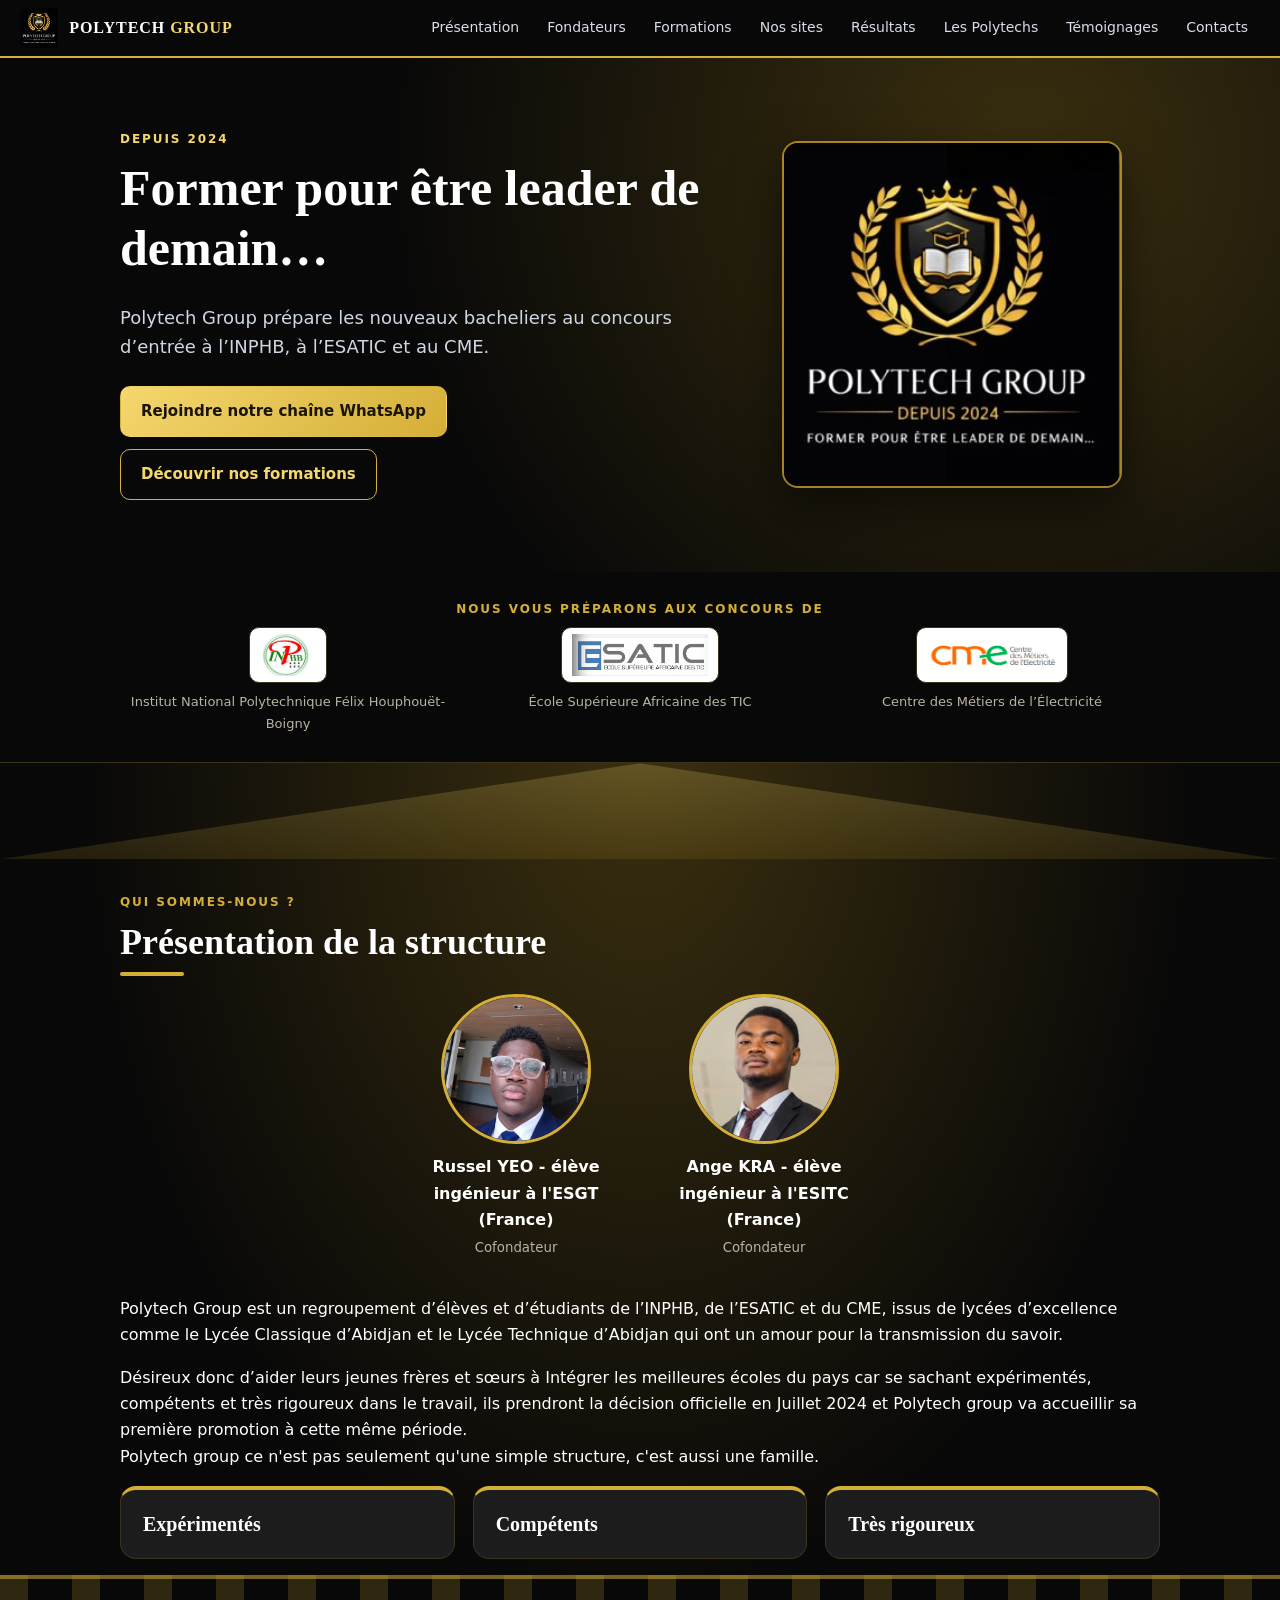
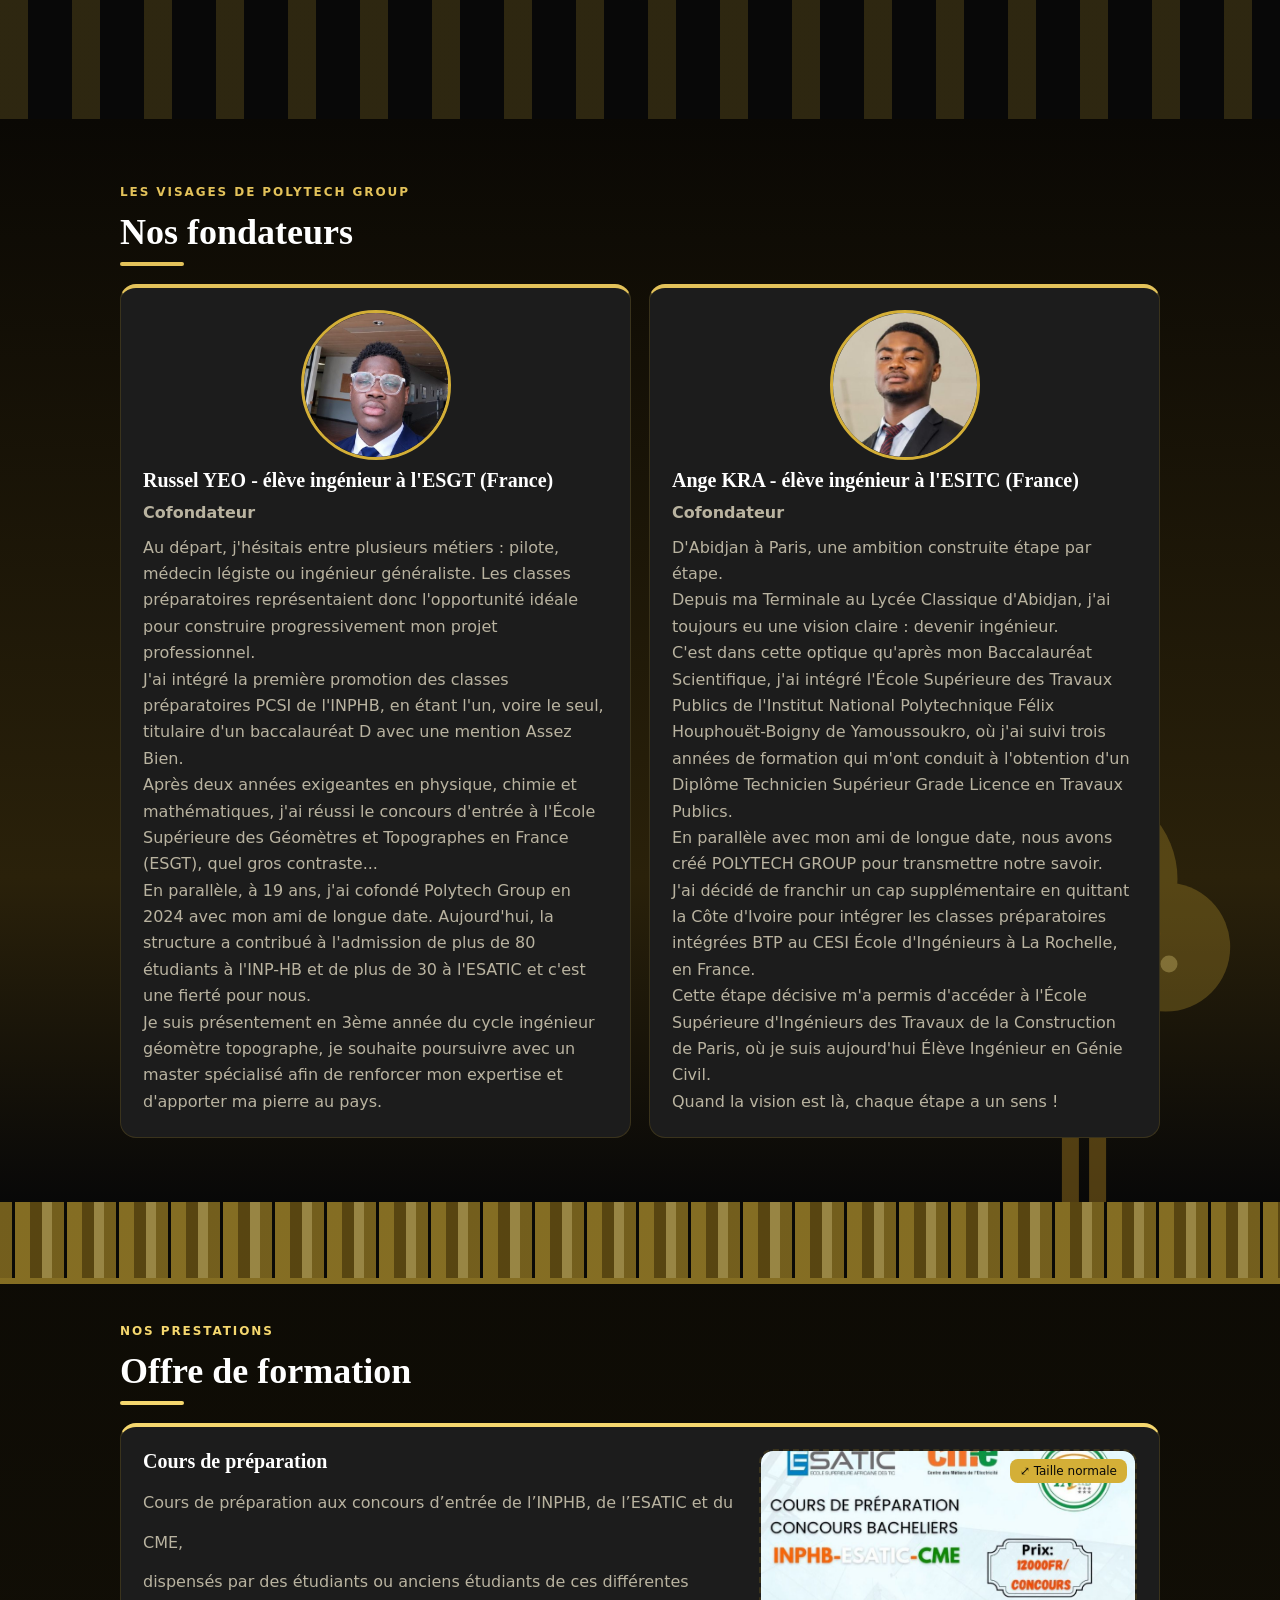
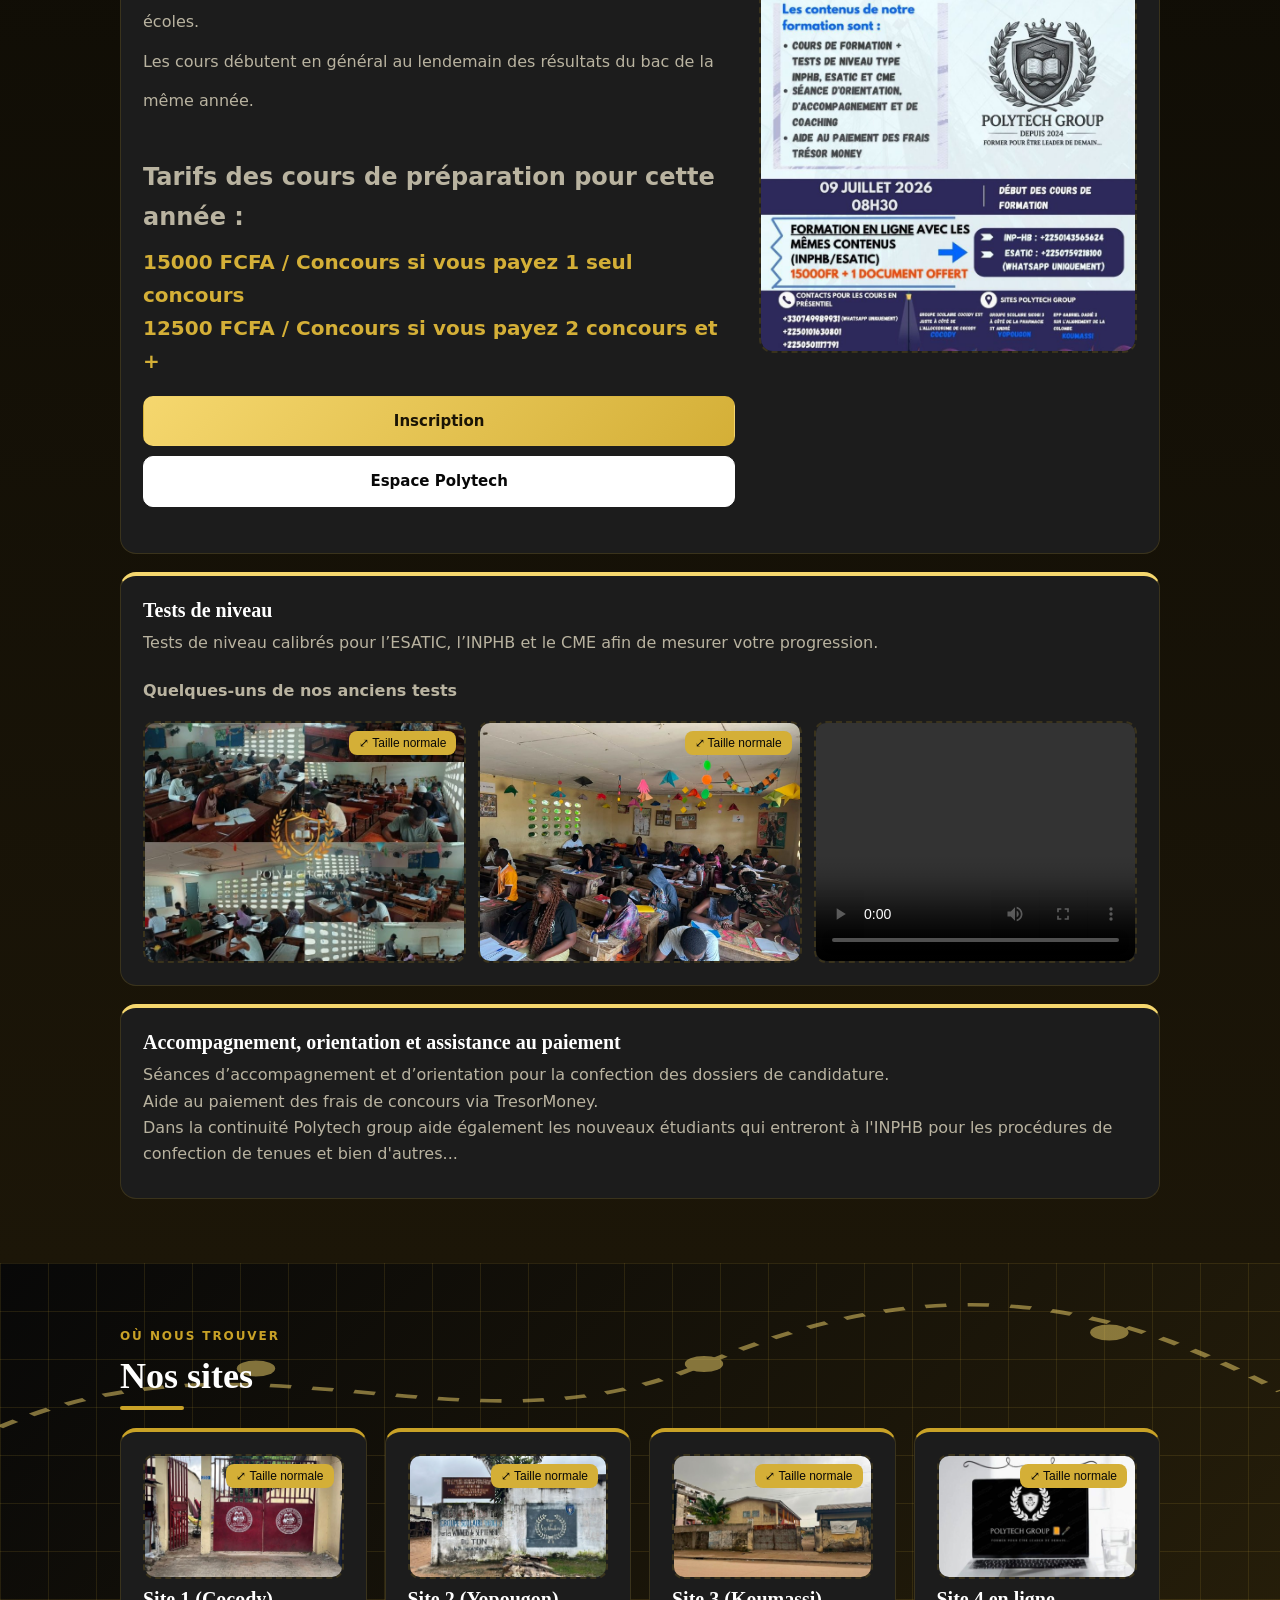
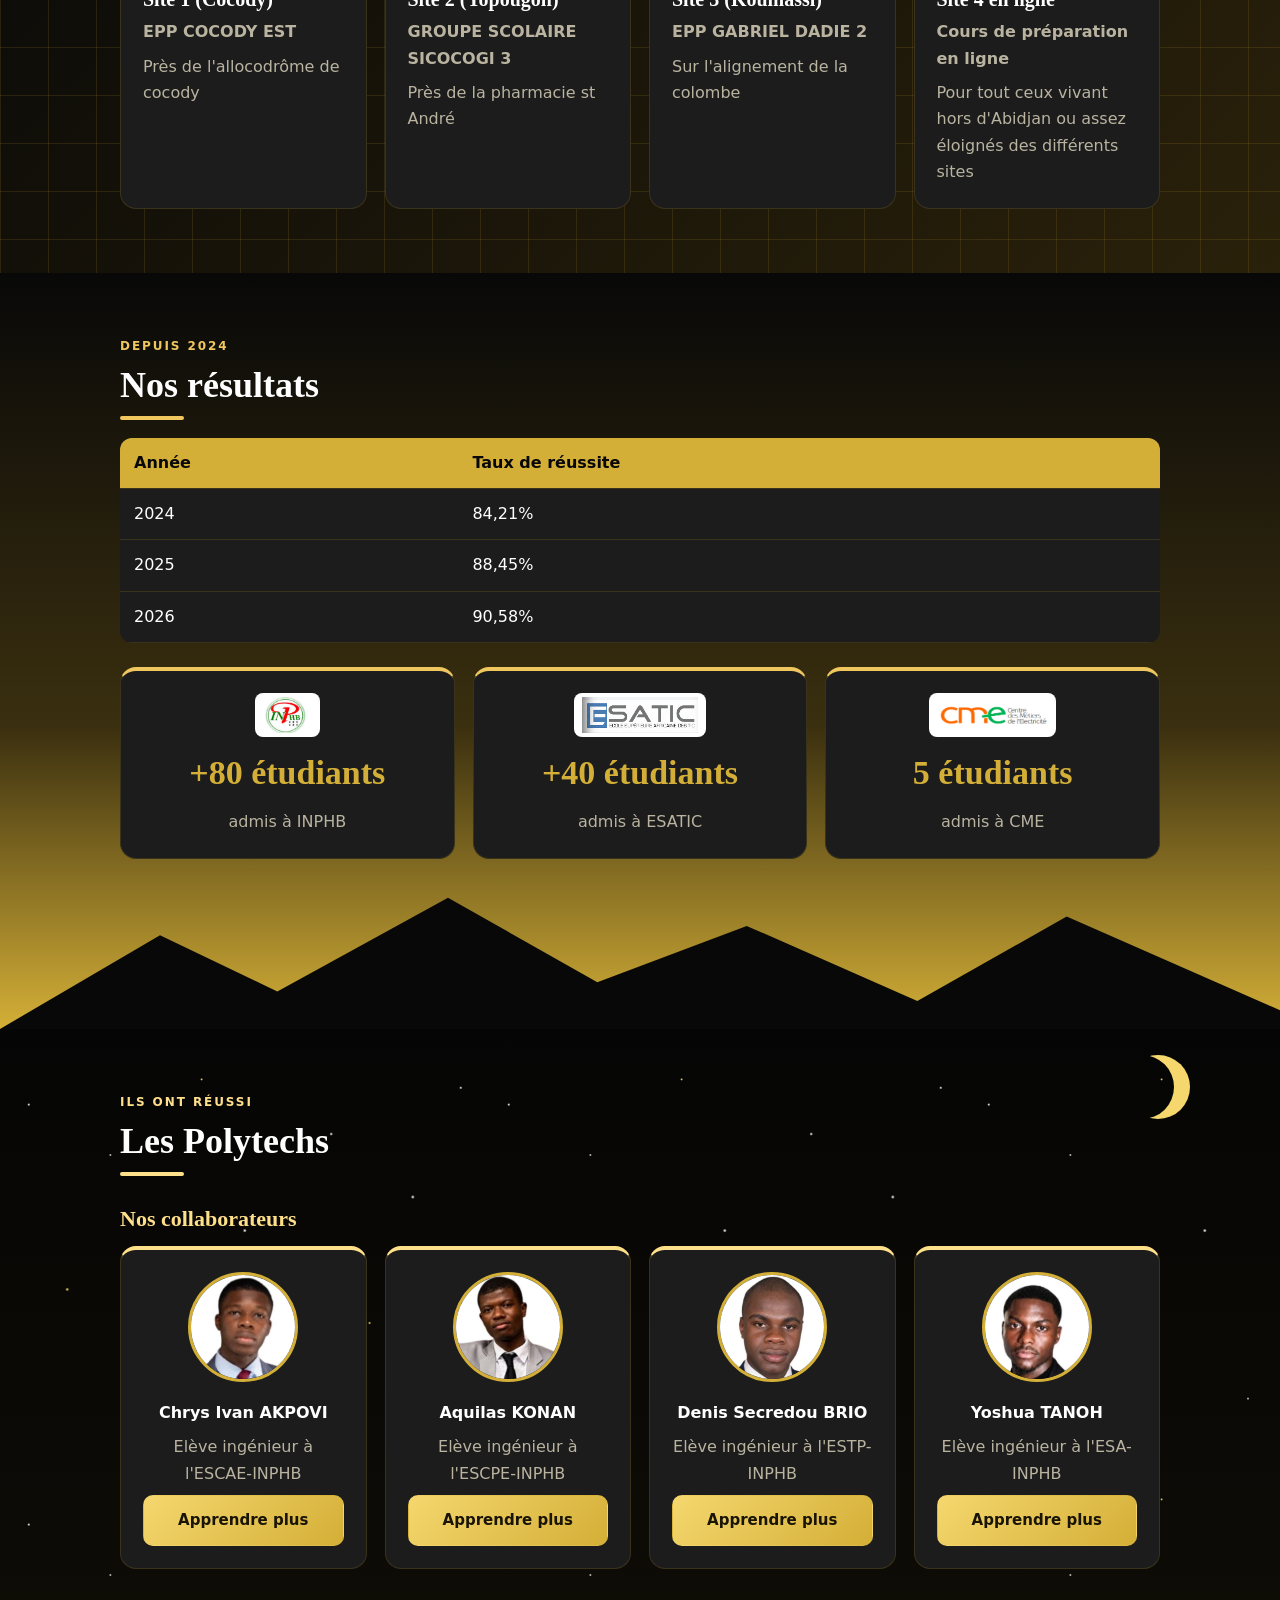
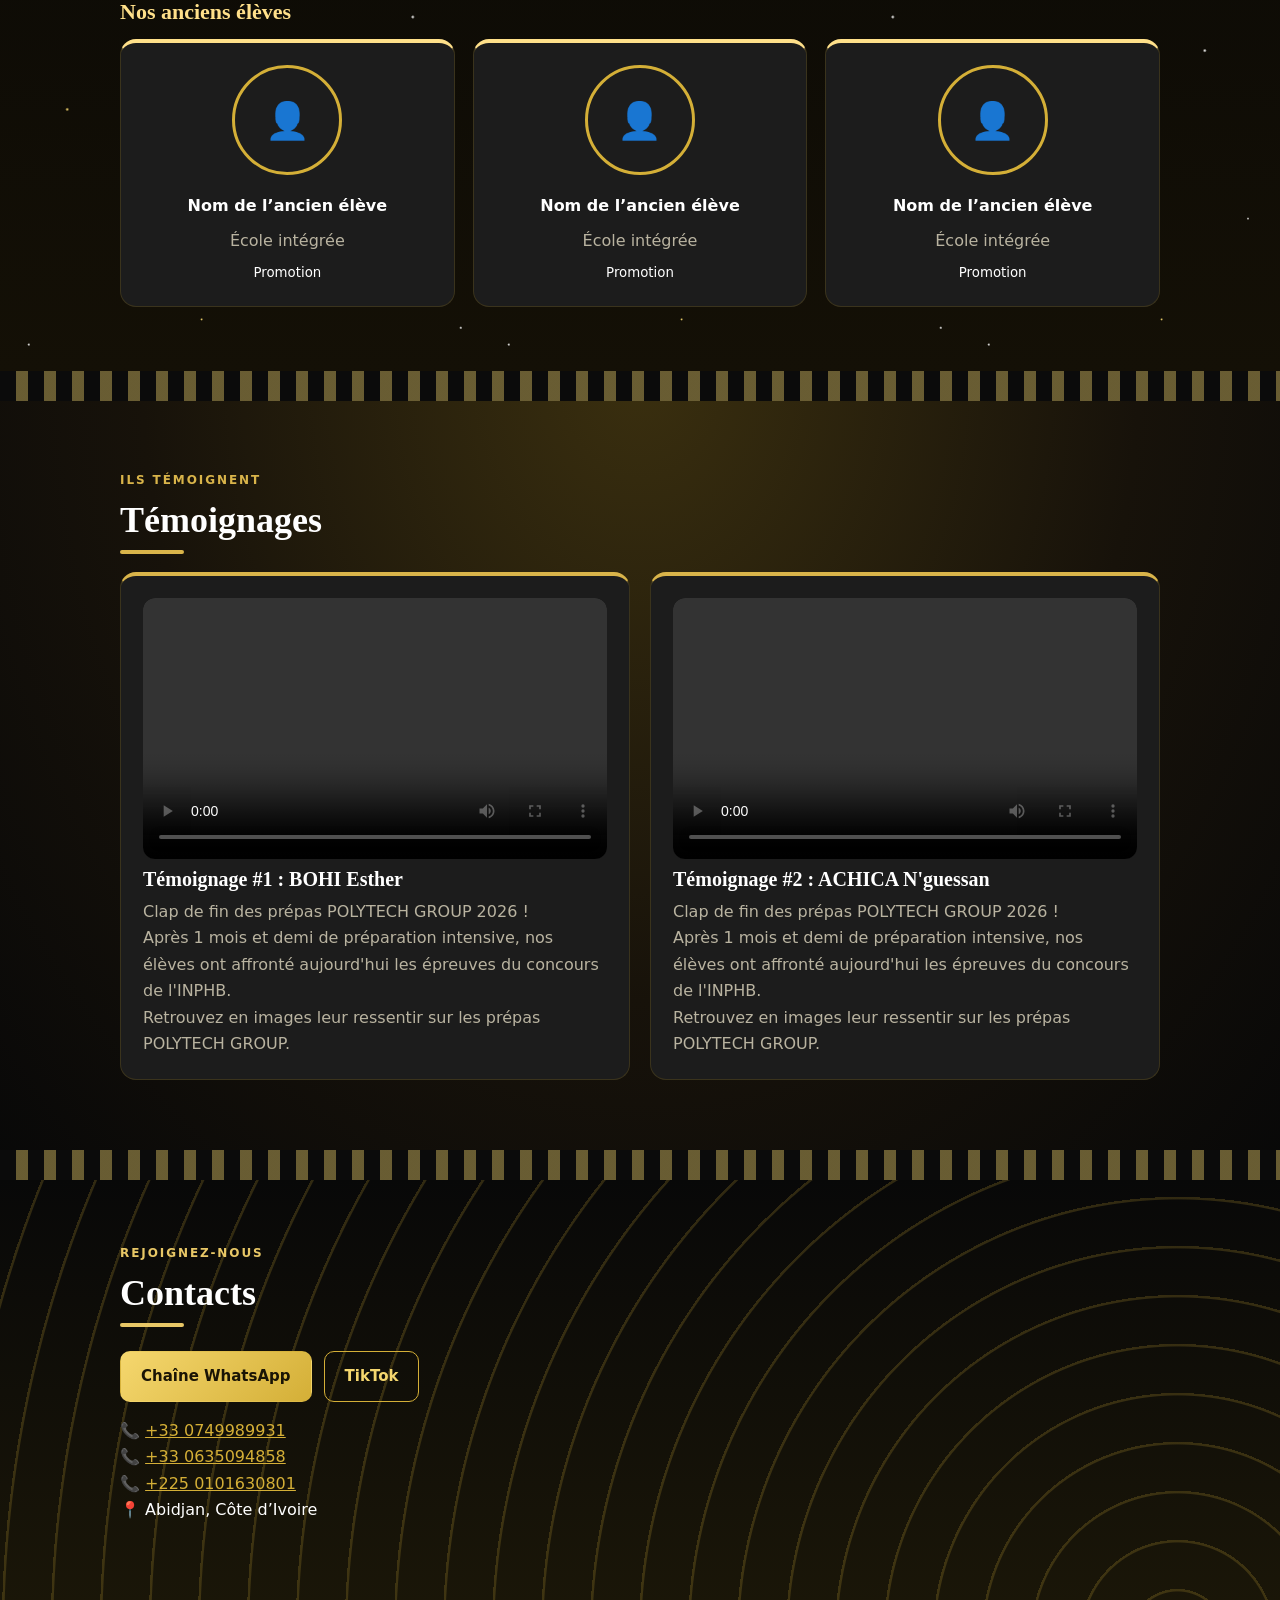
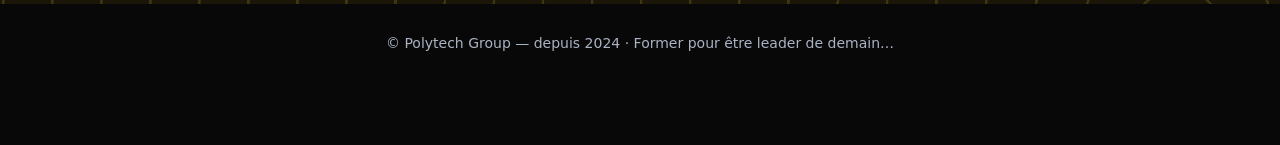
<file: index.html>
<!DOCTYPE html>
<html lang="fr" data-theme="dark" style="color-scheme: dark;"><head><meta charset="utf-8">
<meta name="viewport" content="width=device-width, initial-scale=1, viewport-fit=cover">
<title>Polytech Group – Former pour être leader de demain</title>
<link rel="stylesheet" href="css/style.css"></head><body>
<div id="app" class=""></div>
<script id="data" type="application/json">
{
  "hero":{
    "title":"Former pour être leader de demain…",
    "sub":"Polytech Group prépare les nouveaux bacheliers au concours d’entrée à l’INPHB, à l’ESATIC et au CME."
  },
  "nav":[
    {
      "id":"presentation",
      "label":"Présentation",
      "on":true
    },
    {
      "id":"fondateurs",
      "label":"Fondateurs",
      "on":true
    },
    {
      "id":"formation",
      "label":"Formations",
      "on":true
    },
    {
      "id":"sites",
      "label":"Nos sites",
      "on":true
    },
    {
      "id":"resultats",
      "label":"Résultats",
      "on":true
    },
    {
      "id":"anciens",
      "label":"Les Polytechs",
      "on":true
    },
    {
      "id":"temoignages",
      "label":"Témoignages",
      "on":true
    },
    {
      "id":"contact",
      "label":"Contacts",
      "on":true
    }
  ],
  "about":{
    "t1":"Polytech Group est un regroupement d’élèves et d’étudiants de l’INPHB, de l’ESATIC et du CME, issus de lycées d’excellence comme le Lycée Classique d’Abidjan et le Lycée Technique d’Abidjan qui ont un amour pour la transmission du savoir.",
    "t2":"Désireux donc d’aider leurs jeunes frères et sœurs à Intégrer les meilleures écoles du pays car se sachant expérimentés, compétents et très rigoureux dans le travail, ils prendront la décision officielle en Juillet 2024 et Polytech group va accueillir sa première promotion à cette même période. \nPolytech group ce n'est pas seulement qu'une simple structure, c'est aussi une famille.\n"
  },
  "founders":[
    {
      "name":"Russel YEO - élève ingénieur à l'ESGT (France)\n",
      "role":"Cofondateur",
      "bio":"Au départ, j'hésitais entre plusieurs métiers : pilote, médecin légiste ou ingénieur généraliste. Les classes préparatoires représentaient donc l'opportunité idéale pour construire progressivement mon projet professionnel.\nJ'ai intégré la première promotion des classes préparatoires PCSI de l'INPHB, en étant l'un, voire le seul, titulaire d'un baccalauréat D avec une mention Assez Bien.\nAprès deux années exigeantes en physique, chimie et mathématiques, j'ai réussi le concours d'entrée à l'École Supérieure des Géomètres et Topographes en France (ESGT), quel gros contraste...\nEn parallèle, à 19 ans, j'ai cofondé Polytech Group en 2024 avec mon ami de longue date. Aujourd'hui, la structure a contribué à l'admission de plus de 80 étudiants à l'INP-HB et de plus de 30 à l'ESATIC et c'est une fierté pour nous.\nJe suis présentement en 3ème année du cycle ingénieur géomètre topographe, je souhaite poursuivre avec un master spécialisé afin de renforcer mon expertise et d'apporter ma pierre au pays.\n",
      "photo":"images/fondateur-1.jpg"
    },
    {
      "name":"Ange KRA - élève ingénieur à l'ESITC (France)",
      "role":"Cofondateur",
      "bio":"D'Abidjan à Paris, une ambition construite étape par étape.\nDepuis ma Terminale au Lycée Classique d'Abidjan, j'ai toujours eu une vision claire : devenir ingénieur. \nC'est dans cette optique qu'après mon Baccalauréat Scientifique, j'ai intégré l'École Supérieure des Travaux Publics de l'Institut National Polytechnique Félix Houphouët-Boigny de Yamoussoukro, où j'ai suivi trois années de formation qui m'ont conduit à l'obtention d'un Diplôme Technicien Supérieur Grade Licence en Travaux Publics. \nEn parallèle avec mon ami de longue date, nous avons créé POLYTECH GROUP pour transmettre notre savoir. \nJ'ai décidé de franchir un cap supplémentaire en quittant la Côte d'Ivoire pour intégrer les classes préparatoires intégrées BTP au CESI École d'Ingénieurs à La Rochelle, en France.      \nCette étape décisive m'a permis d'accéder à l'École Supérieure d'Ingénieurs des Travaux de la Construction de Paris, où je suis aujourd'hui Élève Ingénieur en Génie Civil.\nQuand la vision est là, chaque étape a un sens !",
      "photo":"images/fondateur-2.jpg"
    }
  ],
  "offers":[
    {
      "title":"Cours de préparation",
      "desc":"\u003cspan style=\"font-size: 14px\">\u003cspan style=\"font-size: 24px\">\u003cspan style=\"font-size: 12px\">\u003cspan style=\"font-size: 14px\">\u003cspan style=\"font-size: 14px\">\u003cspan style=\"font-size: 16px\">Cours de préparation aux concours d’entrée de l’INPHB, de l’ESATIC et du CME,\ndispensés par des étudiants ou anciens étudiants de ces différentes écoles.\nLes cours débutent en général au lendemain des résultats du bac de la même année.\n\u003cspan style=\"font-weight: bold\">\u003cspan style=\"font-size: 20px\">\u003cspan style=\"font-size: 24px\">\n\u003cspan style=\"\">Tarifs des cours de préparation pour cette année :\u003c/span>\u003c/span>\u003c/span>\u003c/span>\u003c/span>\u003c/span>\u003c/span>\u003c/span>\u003c/span>\u003c/span>\n",
      "price":"\u003cspan style=\"font-size: 20px\">15000 FCFA / Concours si vous payez 1 seul concours\n12500 FCFA / Concours si vous payez 2 concours et +\u003c/span>",
      "pay":"",
      "poster":"images/affiche.jpg"
    },
    {
      "title":"Tests de niveau",
      "desc":"Tests de niveau calibrés pour l’ESATIC, l’INPHB et le CME afin de mesurer votre progression.",
      "price":"",
      "pay":"",
      "nopay":true,
      "gallery":[
        "images/ancien-test-1.jpg",
        "images/ancien-test-2.jpg",
        "videos/test-niveau.mp4"
      ]
    },
    {
      "title":"Accompagnement, orientation et assistance au paiement",
      "desc":"Séances d’accompagnement et d’orientation pour la confection des dossiers de candidature. \nAide au paiement des frais de concours via TresorMoney.\nDans la continuité Polytech group aide également les nouveaux étudiants qui entreront à l'INPHB pour les procédures de confection de tenues et bien d'autres... \n",
      "price":"",
      "pay":"",
      "nopay":true
    }
  ],
  "stats":[
    {
      "year":"2024",
      "cand":"46",
      "adm":"29",
      "rate":"84,21%"
    },
    {
      "year":"2025",
      "cand":"83",
      "adm":"51",
      "rate":"88,45%"
    },
    {
      "year":"2026",
      "cand":"96",
      "adm":"62",
      "rate":"90,58%"
    }
  ],
  "admis":{
    "inphb":"+80 étudiants",
    "esatic":"+40 étudiants",
    "cme":"5 étudiants"
  },
  "alumni":[
    {
      "name":"Nom de l’ancien élève",
      "school":"École intégrée",
      "year":"Promotion",
      "photo":""
    },
    {
      "name":"Nom de l’ancien élève",
      "school":"École intégrée",
      "year":"Promotion",
      "photo":""
    },
    {
      "name":"Nom de l’ancien élève",
      "school":"École intégrée",
      "year":"Promotion",
      "photo":""
    }
  ],
  "contact":{
    "whatsapp":"https://whatsapp.com/channel/0029VbASmwU4SpkBRFiXUZ3C",
    "phone":"",
    "email":"",
    "address":"Abidjan, Côte d’Ivoire",
    "phones":[
      {
        "label":"",
        "num":"+33   0749989931"
      },
      {
        "label":"",
        "num":"+33   0635094858"
      },
      {
        "label":"",
        "num":"+225 0101630801"
      }
    ],
    "tiktok":"https://www.tiktok.com/@polytech.group2024?_r=1&_t=ZS-9BF4Z3NVOBb"
  },
  "custom":[],
  "videos":[
    {
      "title":"Témoignage #1 : BOHI Esther",
      "desc":"Clap de fin des prépas POLYTECH GROUP 2026 !\nAprès 1 mois et demi de préparation intensive, nos élèves ont affronté aujourd'hui les épreuves du concours de l'INPHB.\nRetrouvez en images leur ressentir sur les prépas POLYTECH GROUP. ",
      "src":"videos/temoignage-1.mp4"
    },
    {
      "title":"Témoignage #2 : ACHICA N'guessan ",
      "desc":"Clap de fin des prépas POLYTECH GROUP 2026 !\nAprès 1 mois et demi de préparation intensive, nos élèves ont affronté aujourd'hui les épreuves du concours de l'INPHB.\nRetrouvez en images leur ressentir sur les prépas POLYTECH GROUP. ",
      "src":"videos/temoignage-2.mp4"
    }
  ],
  "sites":[
    {
      "name":"Site 1 (Cocody)",
      "place":"EPP COCODY EST",
      "desc":"Près de l'allocodrôme de cocody",
      "photo":"images/site-1.jpg"
    },
    {
      "name":"Site 2 (Yopougon)",
      "place":"GROUPE SCOLAIRE SICOCOGI 3",
      "desc":"Près de la pharmacie st André",
      "photo":"images/site-2.jpg"
    },
    {
      "name":"Site 3 (Koumassi)",
      "place":"EPP GABRIEL DADIE 2",
      "desc":"Sur l'alignement de la colombe",
      "photo":"images/site-3.jpg"
    },
    {
      "name":"Site 4 en ligne",
      "place":"Cours de préparation en ligne",
      "desc":"Pour tout ceux vivant hors d'Abidjan ou assez éloignés des différents sites",
      "photo":"images/site-4.jpg"
    }
  ],
  "team":[
    {
      "name":"Chrys Ivan AKPOVI",
      "role":"Elève ingénieur à l'ESCAE-INPHB\n",
      "photo":"images/collaborateur-1.jpg",
      "affiche":"images/parcours-collaborateur-1.jpg",
      "bio":"\u003cspan style=\"font-weight: bold\">Le travail, la persévérance et la grâce divine font toujours la différence.\u003c/span>\n\nDepuis le Lycée Classique, où j'ai eu la grâce d'être major de classe, je nourrissais un seul objectif : devenir financier. Mais avec le temps, j'ai compris que Dieu nous conduit parfois selon son plan à lui.\nAprès le baccalauréat, j'ai intégré l'INP-HB, où j'ai obtenu un diplôme de Technicien Supérieur en Gestion-Commerce. Ce parcours m'a permis d'acquérir mes premières expériences en tant qu'analyste crédit, community manager et aujourd'hui apporteur d'affaires.\n\nEn parallèle, j'ai choisi de contribuer à des projets porteurs de sens, notamment à travers POLYTECH GROUP pour former des jeunes compétents pour réussir aux concours.\n\nAprès plusieurs années de constance, de résilience et de travail, j'ai obtenu la passerelle qui me permet aujourd'hui d'intégrer le cycle ingénieur de l'INPHB à l'ESAD, où je poursuis actuellement ma formation.\nJe n'ai peut-être pas suivi le chemin imaginé mais Dieu guide tout."
    },
    {
      "name":"Aquilas KONAN",
      "role":"Elève ingénieur à l'ESCPE-INPHB",
      "photo":"images/collaborateur-2.jpg",
      "affiche":"images/parcours-collaborateur-2.jpg",
      "bio":"\u003cspan style=\"font-weight: bold\">Rien ne se construit sans effort, et rien de durable ne se fait sans patience.\u003c/span>\n\nTout commence au Lycée Classique d’Abidjan, l’un des établissements les plus exigeants de Côte d’Ivoire. C’est là que, grâce aux devanciers, je fais la connaissance de l’INP-HB.\n\nAprès le baccalauréat, dont je sors major de classe, j’intègre ainsi l’INP-HB par les classes préparatoires BCPST.\n\nSuite à deux années de dur labeur, j’intègre le cycle ingénieur de l’ESCPE (École Supérieure de Chimie, du Pétrole et de l’Énergie), où je poursuis aujourd’hui mon parcours en tant qu’élève-ingénieur en fin de cycle.\n\nPar ailleurs ,Animé par une volonté de transmettre, je me suis impliqué dans des projets à valeur ajoutée comme POLYTECH GROUP, dont la mission est d’accompagner les jeunes vers la réussite aux concours."
    },
    {
      "name":"Denis Secredou BRIO",
      "role":"Elève ingénieur à l'ESTP-INPHB",
      "photo":"images/collaborateur-3.jpg",
      "affiche":"images/parcours-collaborateur-3.jpg",
      "bio":"\u003cspan style=\"font-weight: bold\">Du rêve de servir au bâtisseur de demain.\u003c/span>\n\nDurant mon enfance, je souhaitais devenir prêtre ou médecin afin de servir ma communauté. Avec le temps, j’ai compris que l’un des principaux défis de ma région était le manque d’infrastructures routières, ce qui m’a orienté vers le génie civil.\nAprès avoir découvert l’INP-HB lors d’une journée carrière au lycée de Bondoukou, j’ai intégré la filière MPSI de l’INP-HB, étant le seul bachelier de mon lycée à le faire cette année-là, avec un baccalauréat C mention Bien. Après deux années de classes préparatoires, j’ai réussi le concours d’entrée à l’ESTP.\n\nAujourd’hui en troisième année du cycle ingénieur en Travaux Publics, option Infrastructures et Transport, je participe également à l’accompagnement de futurs candidats aux concours de l’INP-HB et de l’ESATIC au sein de Polytech Group.  Je souhaite dans le futur créer un cadre idéal où Dieu et la jeunesse coexistent, car si il y a une chose que je retiens c'est que : Sans Dieu, nous ne sommes rien."
    },
    {
      "name":"Yoshua TANOH",
      "role":"Elève ingénieur à l'ESA-INPHB",
      "photo":"images/collaborateur-4.jpg",
      "bio":"\u003cspan style=\"font-weight: bold\">Depuis mon plus jeune âge, j’ai toujours été animé par la recherche de l’excellence.\u003c/span> \n\nAprès l’obtention de mon baccalauréat série D au Lycée Classique d’Abidjan en 2022, j’ai choisi de poursuivre mes études en Côte d’Ivoire même si l'idée d'aller à l'étranger me traversait énormément l'esprit. \nAdmis à l'INPHB et à L'ESATIC, j'intègre finalement l’INP-HB, l’une des meilleures institutions d’Afrique francophone. À l’issue de deux années de classe préparatoire BCPST, j’ai été admis en cycle ingénieur à l’École Supérieure d’Agronomie (ESA), où je poursuis aujourd’hui une spécialisation en agroalimentaire après l’obtention du diplôme d’Agronome Généraliste.\n\nEn parallèle, je m’investis au sein de Polytech Group pour accompagner les bacheliers dans leur orientation.\nMon ambition est de contribuer au développement industriel ivoirien et de créer une entreprise innovante valorisant les ressources agricoles du pays.\nL’excellence, pour moi, est le fruit du travail, de la vision et de la persévérance.",
      "affiche":"images/parcours-collaborateur-4.jpg"
    }
  ],
  "register":{
    "endpoint":"",
    "one":15000,
    "two":25000,
    "fee":0.01,
    "qr":"images/wave-qr.png",
    "exemple":"images/wave-capture-exemple.png"
  }
}
</script>
<script src="js/config.js"></script>
<script src="js/script.js"></script>
</body></html>
</file>
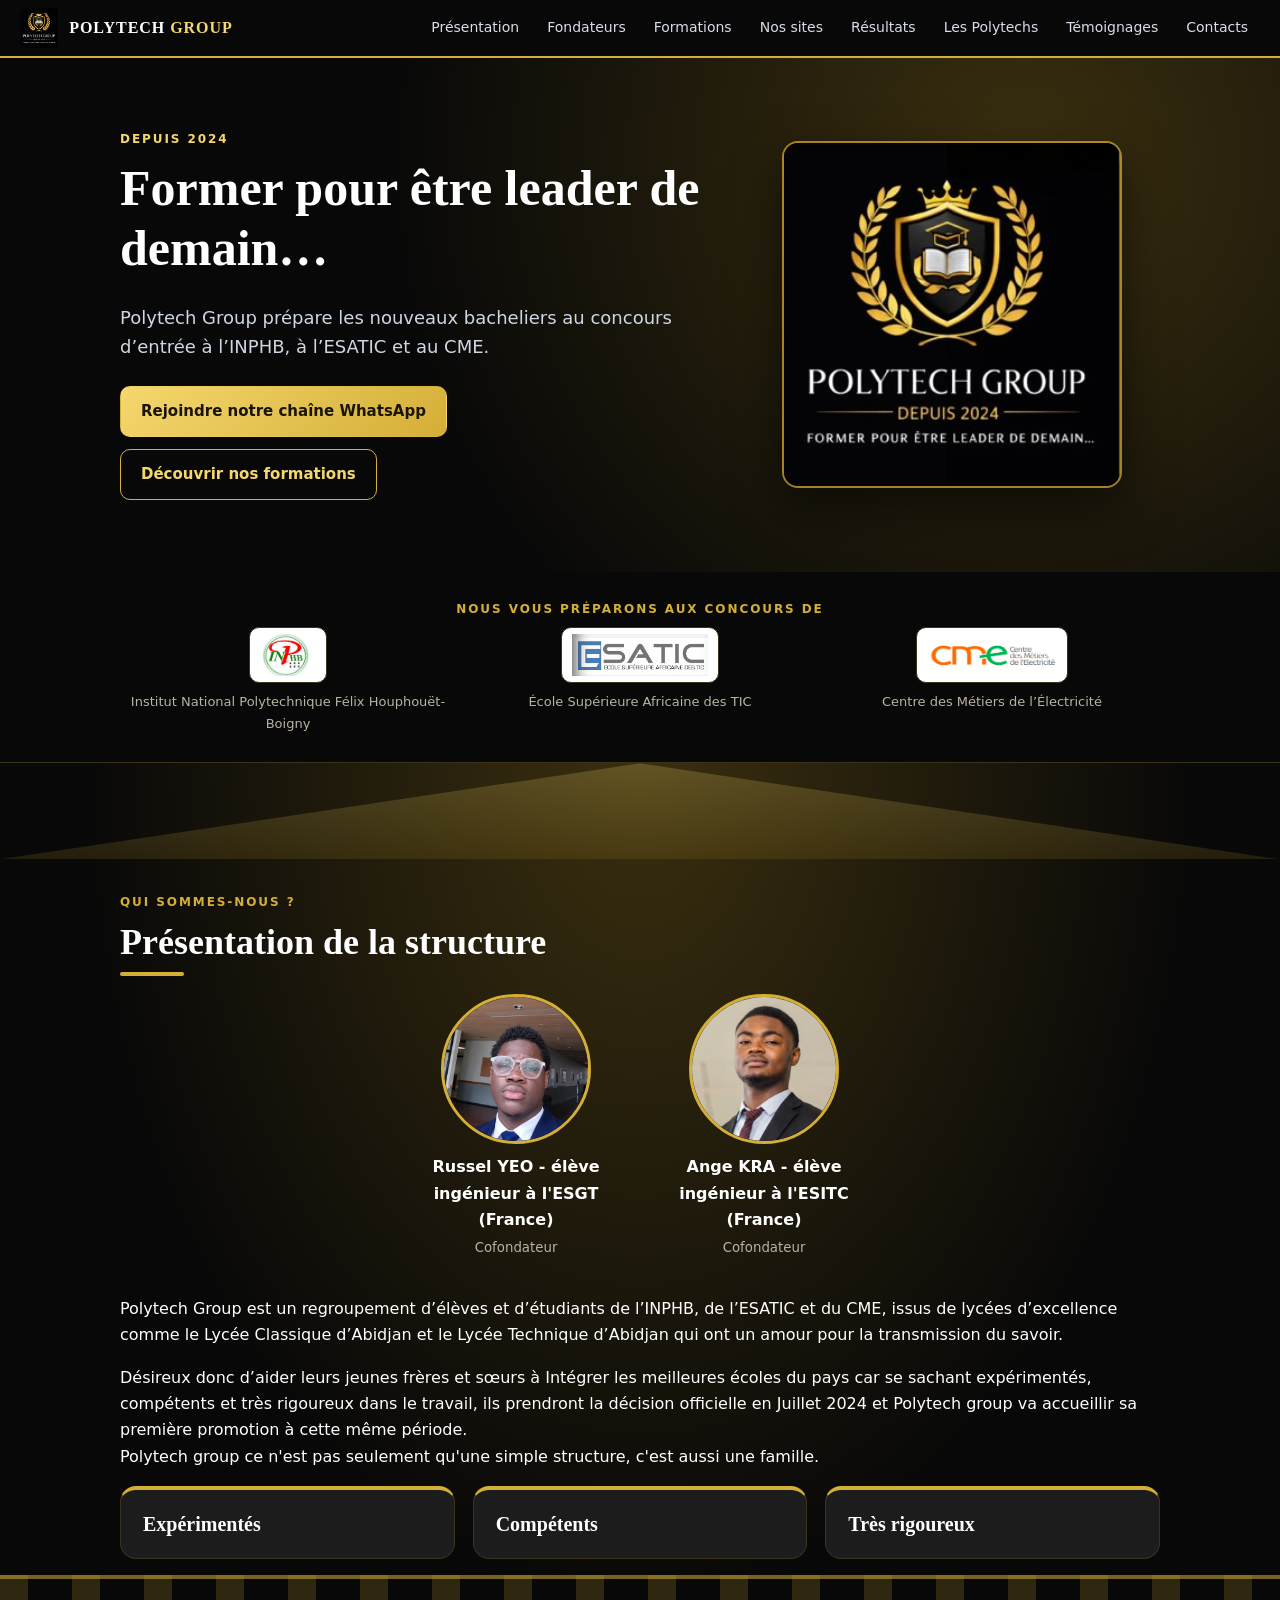
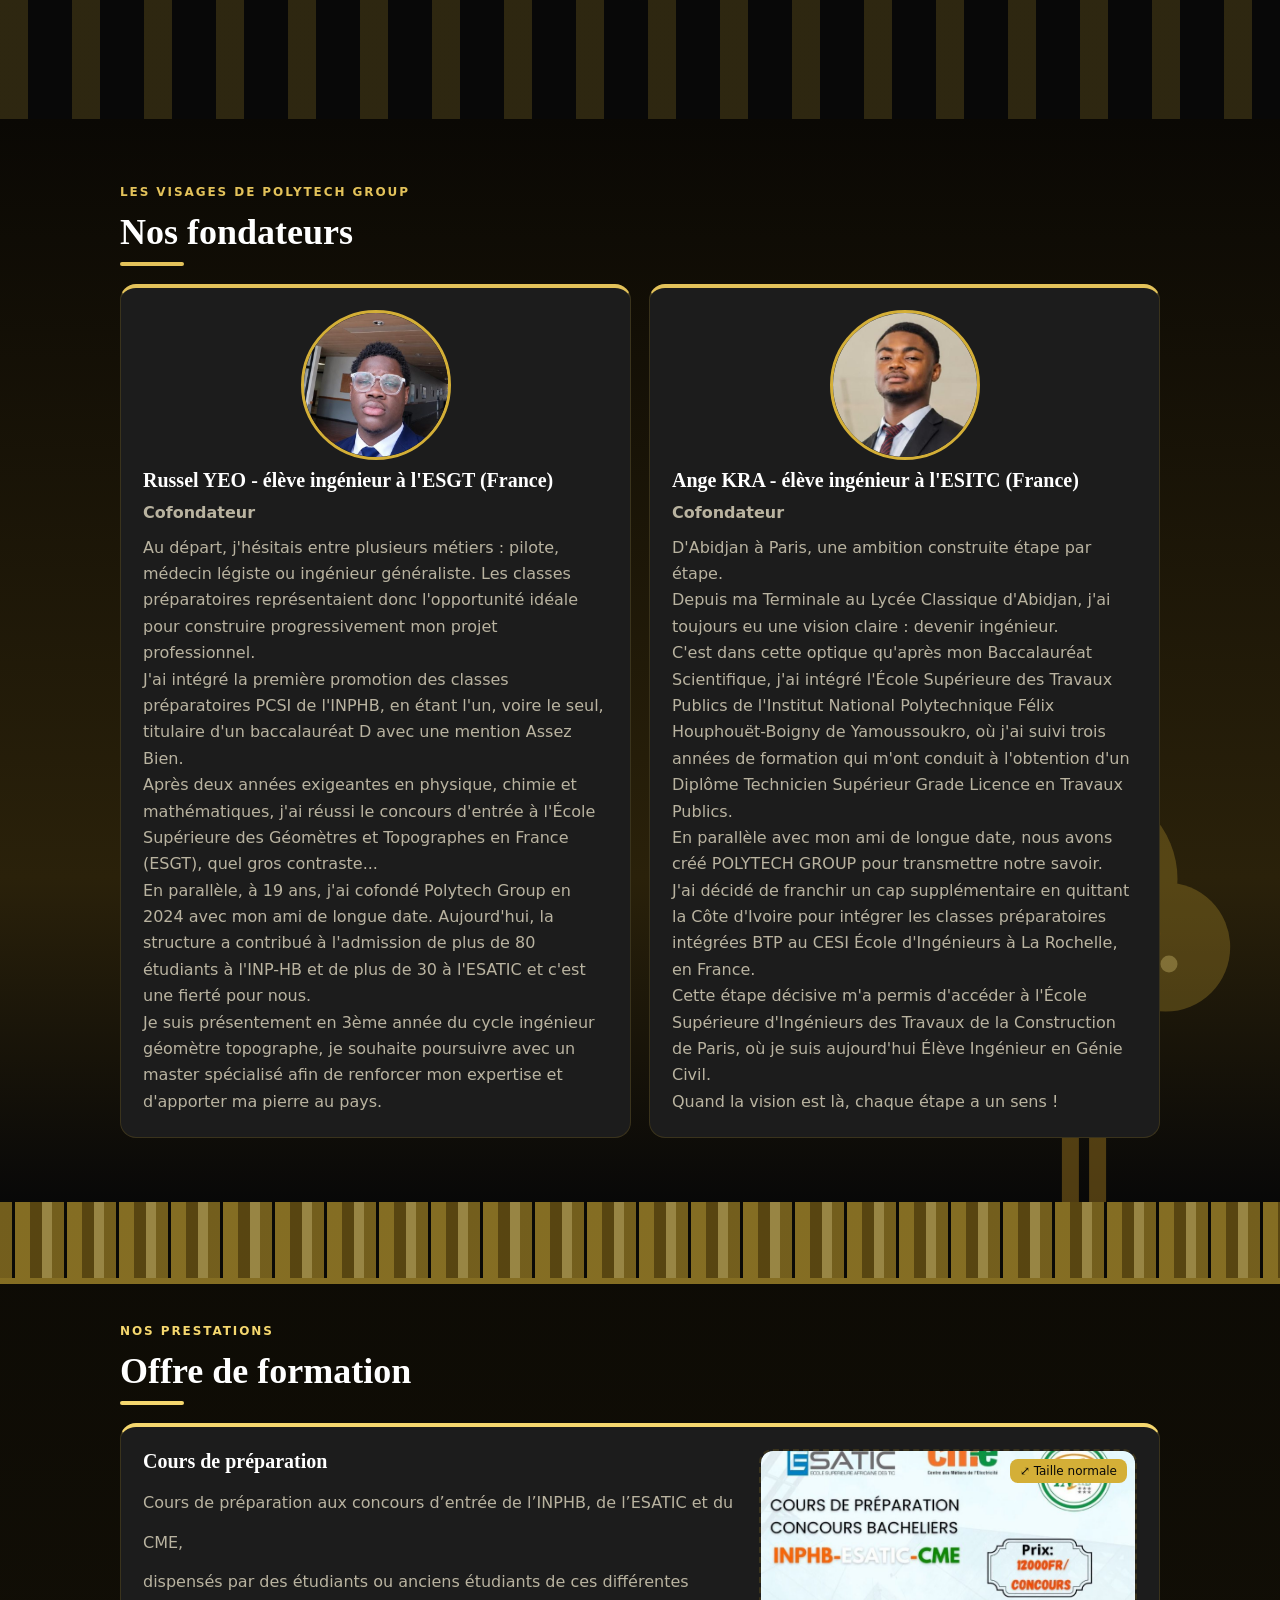
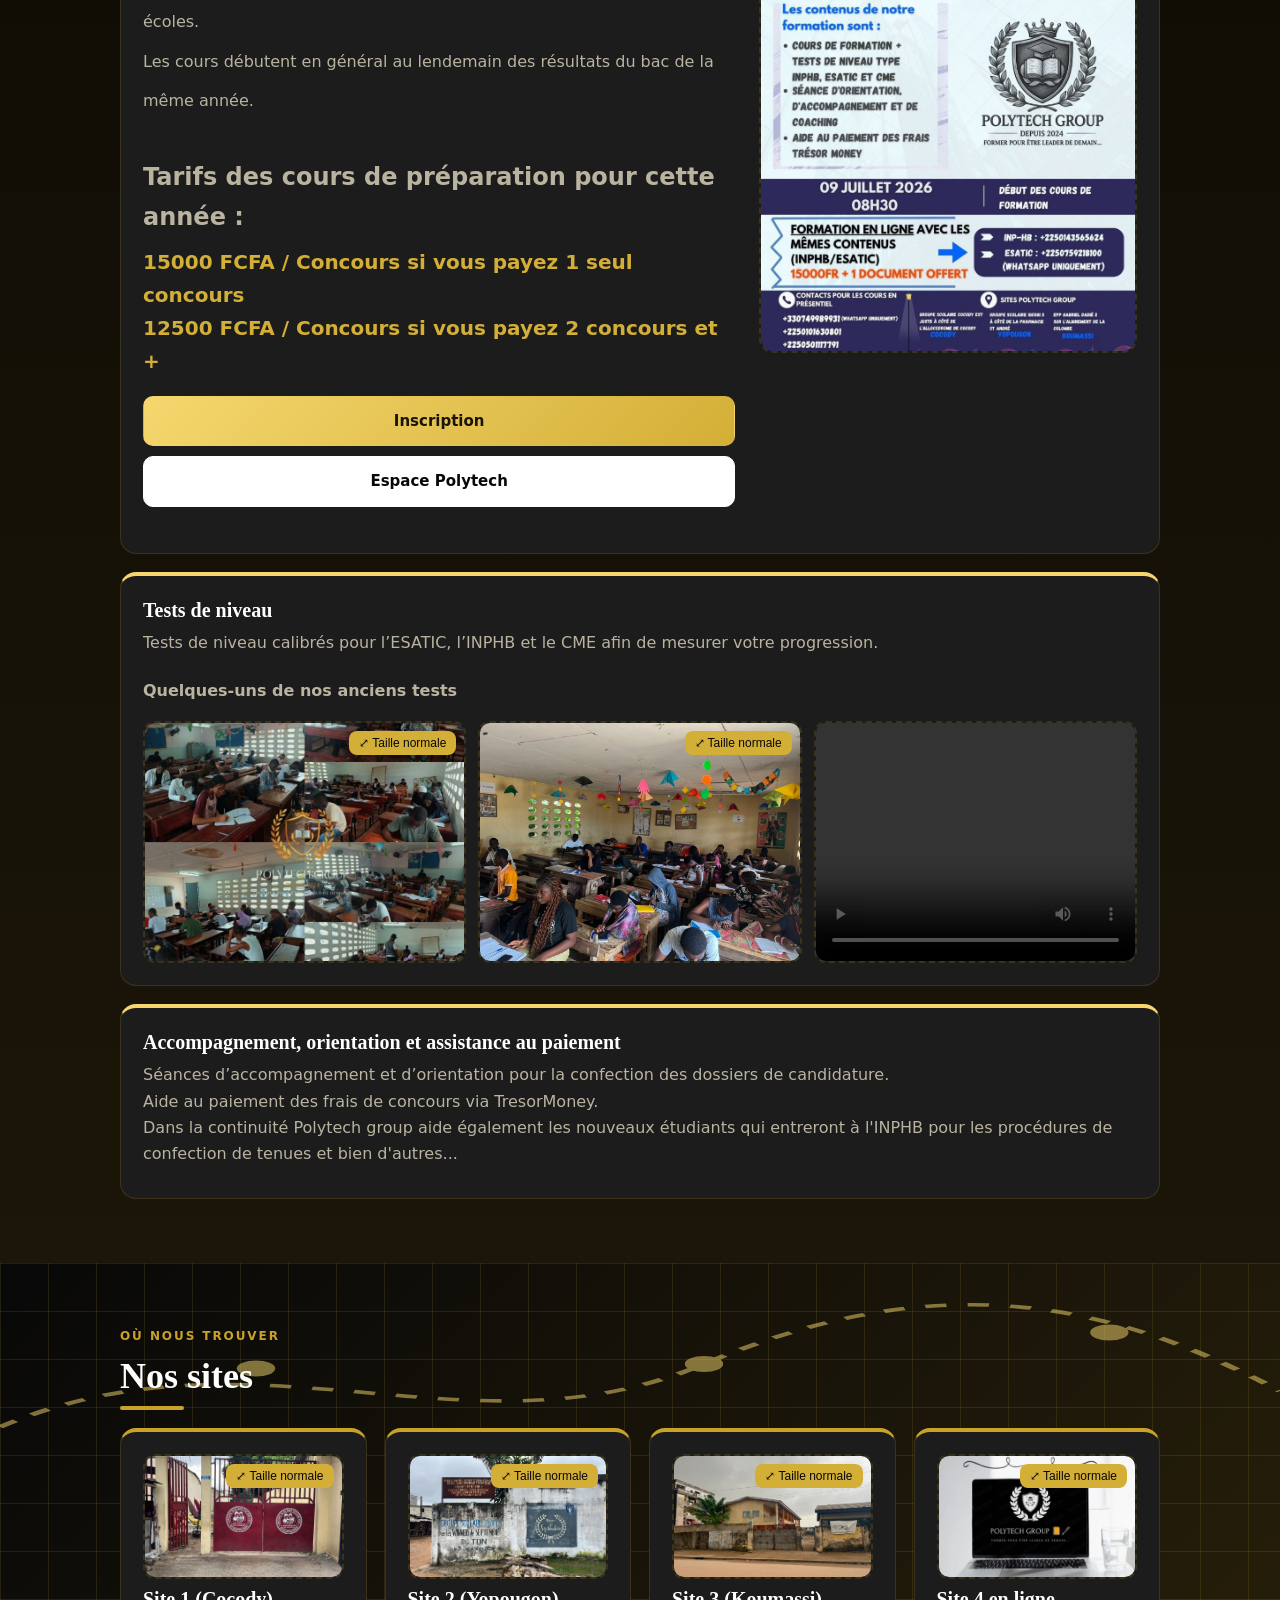
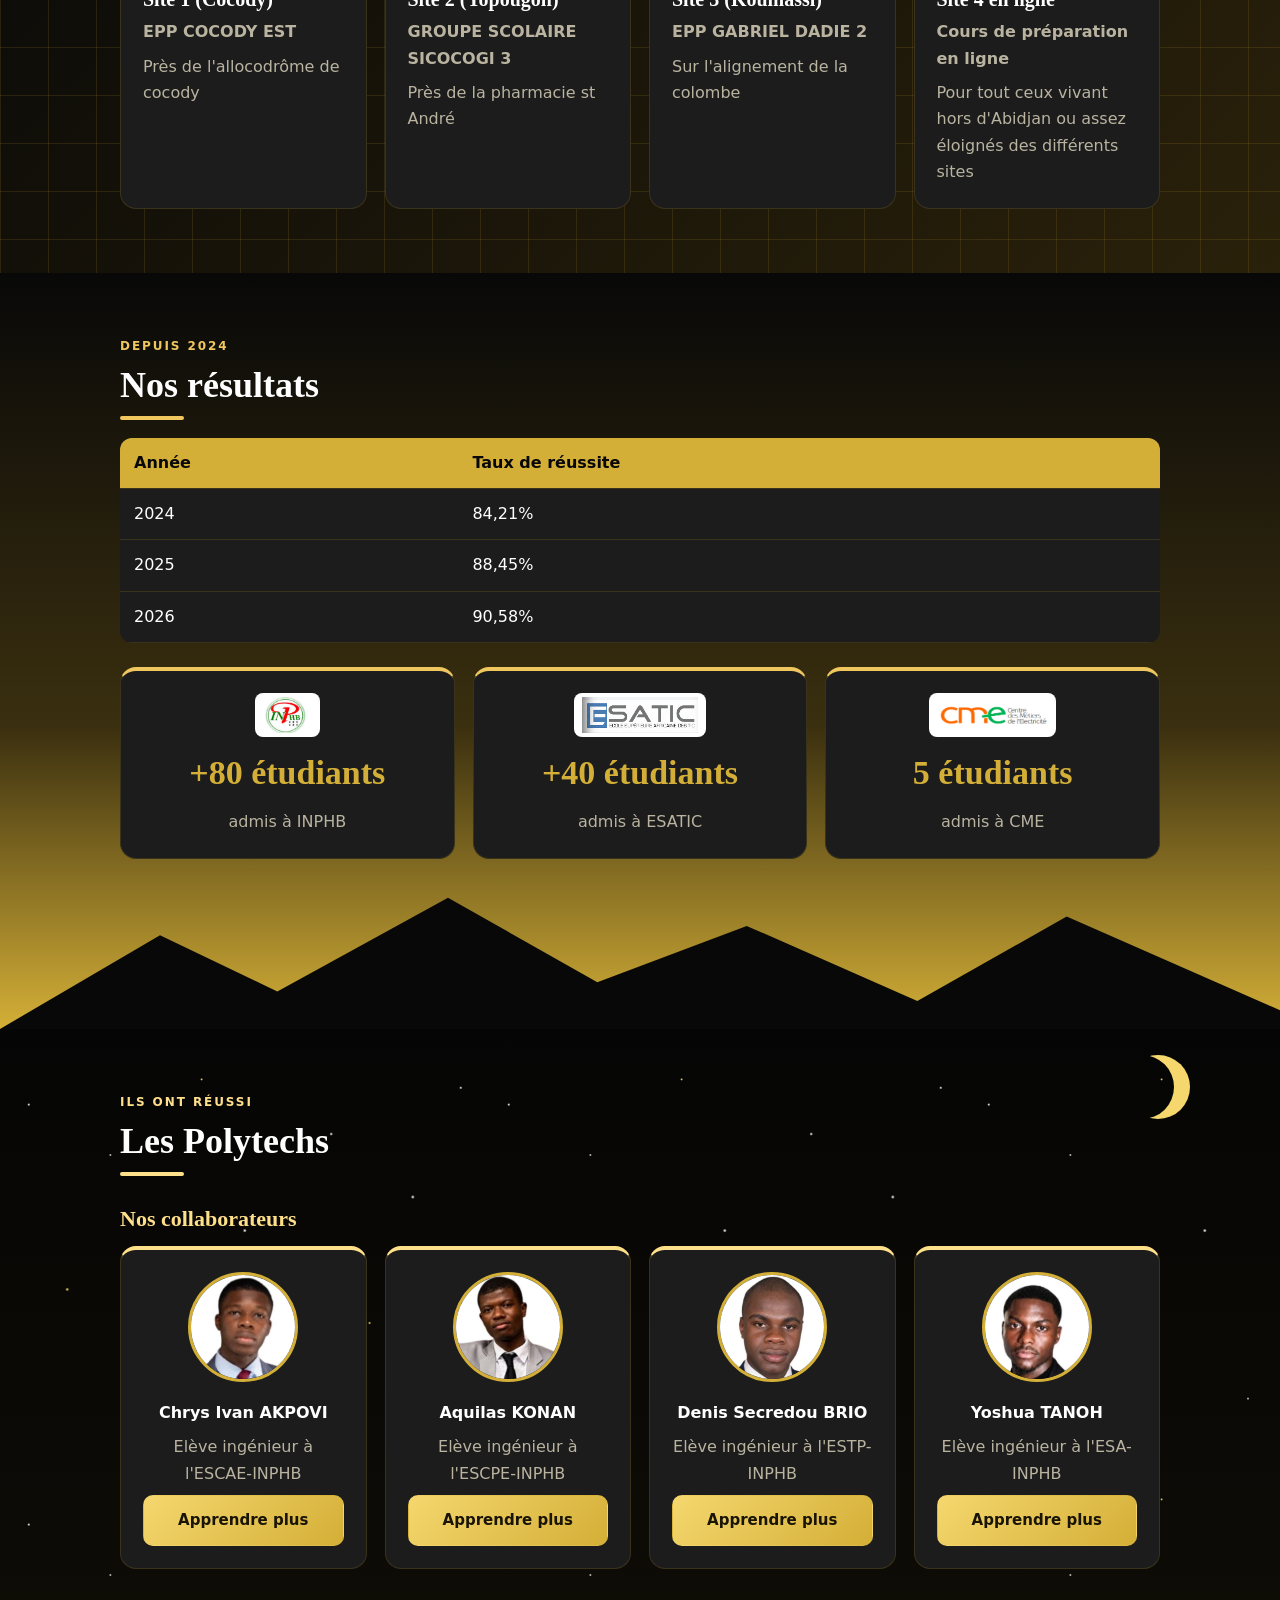
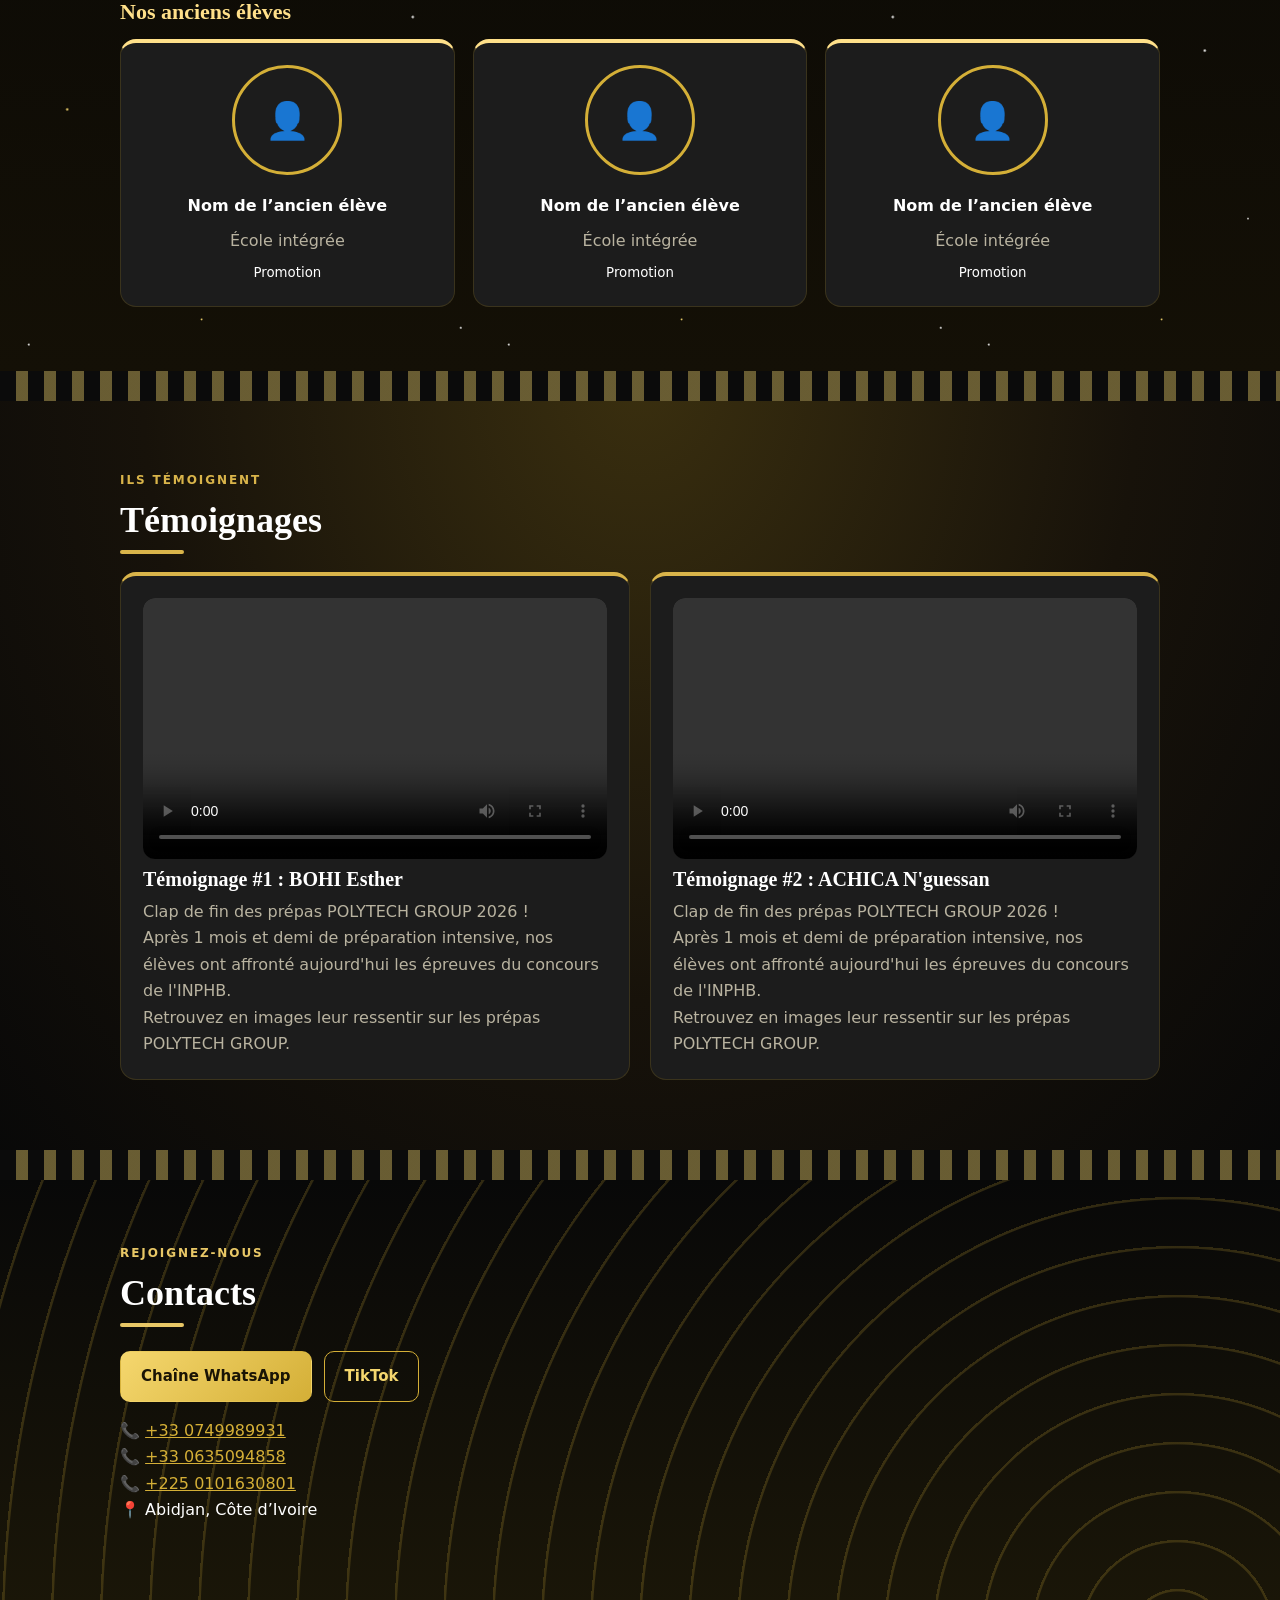
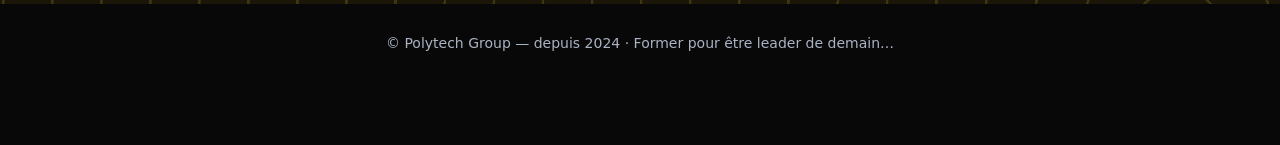
<file: candidat.html>
<!DOCTYPE html><html lang="fr"><head><meta charset="utf-8"><title>Espace candidat – Polytech Group</title>
<script>location.replace("index.html"+(location.search?location.search.replace(/^\?id=/,"?candidat="):""))</script></head>
<body><p><a href="index.html">Ouvrir l’espace candidat</a></p></body></html>
</file>
<file: css/style.css>
:root{--bg:#080808;--bg2:#1C1C1C;--ink:#fff;--mut:#b9b3a0;--navy:#080808;--gold:#D4AF37;--gold2:#F5D76E;--card:#1C1C1C;--line:#3a331c;box-sizing:border-box;padding-top:env(safe-area-inset-top,0px);padding-bottom:env(safe-area-inset-bottom,0px)}
@media(prefers-color-scheme:dark){:root:not([data-theme="light"]){--bg:#080808;--bg2:#1C1C1C;--ink:#fff;--mut:#b9b3a0;--card:#1C1C1C;--line:#3a331c}}
:root[data-theme="dark"]{--bg:#080808;--bg2:#1C1C1C;--ink:#fff;--mut:#b9b3a0;--card:#1C1C1C;--line:#3a331c}
*{box-sizing:border-box}html{scroll-behavior:smooth;scroll-padding-top:calc(70px + env(safe-area-inset-top,0px))}
body{margin:0;background:var(--bg);color:var(--ink);font:16px/1.65 system-ui,-apple-system,"Segoe UI",Roboto,sans-serif}
body::before{content:"";position:fixed;inset:0 0 auto;height:env(safe-area-inset-top,0px);background:var(--navy);z-index:30}
img{max-width:100%}.w{max-width:1080px;margin:0 auto;padding:0 20px}
h1,h2,h3{font-family:Georgia,"Times New Roman",serif;line-height:1.2;margin:0 0 .5em}
.top{position:sticky;top:env(safe-area-inset-top,0px);z-index:20;background:var(--navy);display:flex;align-items:center;gap:20px;padding:8px 20px;border-bottom:2px solid var(--gold)}
.brand{display:flex;align-items:center;gap:10px;color:#fff;text-decoration:none;font-family:Georgia,serif;letter-spacing:.06em;flex:none}.brand img{height:40px;border-radius:6px}.brand span{color:var(--gold2)}
nav{display:flex;gap:4px;overflow-x:auto;margin-left:auto}nav a{color:#d8dde8;text-decoration:none;padding:8px 12px;border-radius:8px;white-space:nowrap;font-size:14px}nav a:hover{background:#ffffff26;color:#fff}
.hero{background:radial-gradient(circle at 80% 20%,#3a2f0f,#080808 58%);color:#fff;padding:72px 0}
.hg{display:grid;grid-template-columns:1.4fr 1fr;gap:40px;align-items:center}.hl{width:100%;max-width:340px;justify-self:center;border-radius:16px;box-shadow:0 20px 50px #0008;border:2px solid #ffc93399}
.hero h1{font-size:clamp(30px,5vw,50px)}.k{color:var(--gold);text-transform:uppercase;letter-spacing:.16em;font-size:12px;font-weight:700;margin:0 0 8px}.lead{font-size:18px;color:#cfd6e4}
.cta{display:flex;gap:12px;flex-wrap:wrap;margin-top:24px}
.btn{display:inline-block;padding:12px 20px;border-radius:10px;font-weight:600;text-decoration:none;border:1px solid transparent;font-size:15px}
.g{background:linear-gradient(135deg,var(--gold2),var(--gold));color:#1a1405}.o{border-color:var(--gold);color:var(--gold2)}.off{background:var(--bg2);color:var(--mut);border:1px dashed var(--line)}
section{padding:64px 0;position:relative;overflow:hidden}h2{font-size:clamp(26px,4vw,36px)}
.schools{background:transparent!important;padding:28px 0;border-bottom:1px solid var(--line)}.sg{display:grid;grid-template-columns:repeat(3,1fr);gap:16px}
.sc{display:flex;flex-direction:column;align-items:center;text-align:center;gap:8px;font-size:13px;color:var(--mut)}.sc img{height:56px;background:#fff;padding:6px 10px;border-radius:10px;border:1px solid var(--line);object-fit:contain}
.fh{display:flex;gap:28px;justify-content:center;flex-wrap:wrap;margin:8px 0 36px}.fp{text-align:center;max-width:220px}.fp b{display:block;margin-top:10px}.fp small{color:var(--mut)}
.ph{position:relative;width:150px;height:150px;margin:0 auto;border-radius:50%;overflow:hidden;background:var(--bg2);border:3px solid var(--gold);display:grid;place-items:center;font-size:48px}.ph img{width:100%;height:100%;object-fit:cover}
.ph .mini{position:absolute;bottom:0;left:0;right:0;border-radius:0}
.cols{display:grid;grid-template-columns:repeat(auto-fit,minmax(240px,1fr));gap:18px}
.card{background:var(--card);border:1px solid var(--line);border-radius:16px;padding:22px;display:flex;flex-direction:column;gap:8px}.card h3{font-size:20px;margin:0}.card p{margin:0;color:var(--mut)}.price{font-weight:700;color:var(--gold)}
.tw{overflow-x:auto}table{width:100%;border-collapse:collapse;background:var(--card);border-radius:12px;overflow:hidden}th,td{padding:12px 14px;text-align:left;border-bottom:1px solid var(--line)}th{background:var(--gold);color:#080808}
.big{font-family:Georgia,serif;font-size:34px;color:var(--gold);font-weight:700}.al{text-align:center}.al .ph{width:110px;height:110px;font-size:36px;margin-bottom:10px}
.ctc a{color:var(--gold)}footer{background:var(--navy);color:#aab3c4;text-align:center;padding:28px 20px 90px;font-size:14px}
.mini{background:var(--gold);color:#080808;border:0;padding:5px 10px;border-radius:8px;cursor:pointer;font-size:12px}.mini.d{background:#9b1c1c;color:#fff}
.ed [contenteditable]{outline:1px dashed var(--gold);outline-offset:2px;min-height:1em;background:#c9a22712}
.bar{position:fixed;left:0;right:0;bottom:0;z-index:40;background:var(--navy);border-top:2px solid var(--gold);display:flex;gap:8px;justify-content:center;flex-wrap:wrap;padding:10px 12px calc(10px + env(safe-area-inset-bottom,0px))}.bar .btn{padding:8px 14px;cursor:pointer;font-size:14px}
.panel{background:var(--card);border:1px solid var(--gold);border-radius:14px;padding:18px;margin:16px auto;max-width:760px}.panel label{display:block;font-size:13px;color:var(--mut);margin-top:8px}
input[data-path],textarea{width:100%;padding:8px 10px;border:1px solid var(--line);border-radius:8px;background:var(--bg);color:var(--ink);font:inherit}.row{display:flex;gap:8px;align-items:center;margin-top:6px}.row input[type=checkbox]{width:auto}
.ed [contenteditable]:empty::before{content:"à compléter";color:var(--mut)}.card.wide{grid-column:1/-1}.card{border-top:4px solid var(--ac,var(--gold))}#presentation{--ac:#D4AF37}#fondateurs{--ac:#E3C25A}#formation{--ac:#F5D76E}#sites{--ac:#C9A227}#resultats{--ac:#F0C75E}#anciens{--ac:#FFE08A}#temoignages{--ac:#D9B44A}#contact{--ac:#E8C766}.k{color:var(--ac,var(--gold))}section h2::after{content:"";display:block;width:64px;height:4px;border-radius:4px;background:var(--ac,var(--gold));margin-top:8px}.w{position:relative;z-index:1}#presentation{background:radial-gradient(ellipse at 50% 0,#3a2f0f,#080808 62%);padding:130px 0 160px}#presentation::before{content:"";position:absolute;left:0;right:0;top:0;height:96px;background:linear-gradient(#F5D76E,#8a6d1a);clip-path:polygon(0 100%,50% 0,100% 100%);opacity:.22}#presentation::after{content:"";position:absolute;left:0;right:0;bottom:0;height:140px;background:repeating-linear-gradient(90deg,#D4AF3730 0 28px,transparent 28px 72px);border-top:4px solid #D4AF3788}
#fondateurs{background:linear-gradient(#0a0804,#2a210a 70%,#080808)}#fondateurs::after{content:"";position:absolute;right:2%;bottom:0;width:min(340px,40%);height:75%;opacity:.45;pointer-events:none;background:url("data:image/svg+xml,<svg xmlns='http://www.w3.org/2000/svg' viewBox='0 0 200 260'><g fill='%23B8962E' opacity='.7'><circle cx='100' cy='70' r='55'/><circle cx='55' cy='110' r='38'/><circle cx='148' cy='110' r='38'/></g><g fill='%23F5D76E'><circle cx='80' cy='60' r='5'/><circle cx='125' cy='85' r='5'/><circle cx='60' cy='115' r='5'/><circle cx='150' cy='120' r='5'/></g><path d='M92 260V140l-30-30M108 260V130l32-28M100 140V90' stroke='%23a67c1f' stroke-width='10' fill='none' stroke-linecap='round'/></svg>") no-repeat right bottom/contain}
#formation{background:linear-gradient(#0d0b05,#1c1608);padding-top:120px}#formation::before{content:"";position:absolute;left:0;right:0;top:0;height:76px;background:repeating-linear-gradient(90deg,#B8962E 0 12px,#080808 12px 15px,#D4AF37 15px 30px,#8a6d1a 30px 42px,#F5D76E 42px 52px);border-bottom:6px solid #D4AF37;opacity:.6}
#sites{background:linear-gradient(135deg,#080808,#2a210a)}#sites::before{content:"";position:absolute;inset:0;background:linear-gradient(rgba(212,175,55,.13) 1px,transparent 1px) 0 0/48px 48px,linear-gradient(90deg,rgba(212,175,55,.13) 1px,transparent 1px) 0 0/48px 48px}#sites::after{content:"";position:absolute;left:0;right:0;top:20px;height:180px;opacity:.5;background:url("data:image/svg+xml,<svg xmlns='http://www.w3.org/2000/svg' viewBox='0 0 600 200' preserveAspectRatio='none'><path d='M0 160C120 40 220 200 330 90S520 20 600 120' stroke='%23F5D76E' stroke-width='4' stroke-dasharray='10 10' fill='none'/><circle cx='120' cy='95' r='9' fill='%23F5D76E'/><circle cx='330' cy='90' r='9' fill='%23F5D76E'/><circle cx='520' cy='55' r='9' fill='%23F5D76E'/></svg>") 0 0/100% 100% no-repeat}
#resultats{background:linear-gradient(#080808,#3a2f0f 60%,#D4AF37);padding-bottom:170px}#resultats::after{content:"";position:absolute;left:0;right:0;bottom:0;height:150px;background:url("data:image/svg+xml,<svg xmlns='http://www.w3.org/2000/svg' viewBox='0 0 1200 160' preserveAspectRatio='none'><path d='M0 160L150 60 260 120 420 20 560 110 700 50 860 130 1000 40 1200 140V160Z' fill='%23080808'/></svg>") 0 0/100% 100%}
#anciens{background:linear-gradient(#050505,#141006)}#anciens::before{content:"";position:absolute;inset:0;animation:tw 3.5s ease-in-out infinite alternate;background-size:480px 420px;background-image:radial-gradient(1.6px 1.6px at 6% 18%,#fff,transparent),radial-gradient(2px 2px at 14% 62%,#F5D76E,transparent),radial-gradient(1.4px 1.4px at 23% 30%,#fff,transparent),radial-gradient(1.8px 1.8px at 31% 82%,#fff,transparent),radial-gradient(1.5px 1.5px at 42% 12%,#F5D76E,transparent),radial-gradient(2px 2px at 51% 48%,#fff,transparent),radial-gradient(1.4px 1.4px at 60% 88%,#fff,transparent),radial-gradient(1.8px 1.8px at 69% 25%,#fff,transparent),radial-gradient(1.6px 1.6px at 77% 70%,#F5D76E,transparent),radial-gradient(2px 2px at 86% 40%,#fff,transparent),radial-gradient(1.4px 1.4px at 93% 85%,#fff,transparent),radial-gradient(1.6px 1.6px at 96% 14%,#fff,transparent)}#anciens::after{content:"";position:absolute;right:7%;top:26px;width:64px;height:64px;border-radius:50%;box-shadow:inset -16px 0 0 0 #F5D76E}@keyframes tw{from{opacity:.45}to{opacity:1}}
#temoignages{background:radial-gradient(ellipse at 50% 0,#3a2f0f,#17120a 55%,#080808);padding:100px 0}#temoignages::before,#temoignages::after{content:"";position:absolute;left:0;right:0;height:30px;background:#0b0b0b repeating-linear-gradient(90deg,#0b0b0b 0 16px,#F5D76E66 16px 28px)}#temoignages::before{top:0}#temoignages::after{bottom:0}
#contact{background:linear-gradient(#080808,#1a1608)}#contact::before{content:"";position:absolute;inset:0;background:repeating-radial-gradient(circle at 92% 108%,transparent 0 46px,rgba(212,175,55,.2) 47px 49px)}
.pt{position:fixed;inset:0;z-index:50;background:var(--pc);display:grid;place-content:center;text-align:center;opacity:0;pointer-events:none;transition:opacity .45s ease}.pt.on{opacity:1;pointer-events:auto}.pt b{font:700 clamp(34px,7vw,66px) Georgia,serif;color:var(--pa);letter-spacing:.04em;transform:translateY(16px);transition:transform .6s}.pt span{color:#fff;font-size:clamp(13px,2.4vw,20px);letter-spacing:.22em;text-transform:uppercase;margin-top:10px;transform:translateY(16px);transition:transform .6s .1s}.pt.on b,.pt.on span{transform:none}
.chap{position:fixed;top:calc(78px + env(safe-area-inset-top,0px));left:50%;transform:translate(-50%,-16px);background:var(--pc);color:#fff;border:1px solid var(--pa);padding:8px 18px;border-radius:30px;z-index:25;opacity:0;transition:.5s;pointer-events:none;font-size:14px;max-width:94%;overflow:hidden;text-overflow:ellipsis;white-space:nowrap}.chap.on{opacity:1;transform:translate(-50%,0)}.chap b{color:var(--pa)}
.sh{margin:30px 0 14px;color:var(--ac,var(--gold));font-size:22px}.insc{margin-top:28px;background:var(--card);border:1px solid var(--ac,var(--gold));border-radius:16px;padding:6px 20px 20px}.insc summary{cursor:pointer;font:700 22px Georgia,serif;color:var(--ac,var(--gold));padding:14px 0}.fg{display:grid;grid-template-columns:repeat(auto-fit,minmax(240px,1fr));gap:12px}.insc label{display:block;font-size:14px;color:var(--mut)}.insc input:not([type=radio]):not([type=checkbox]),.insc select{width:100%;padding:9px 10px;border:1px solid var(--line);border-radius:8px;background:var(--bg);color:var(--ink);font:inherit}.insc fieldset{border:1px solid var(--line);border-radius:10px;margin:14px 0;padding:10px 14px}.insc fieldset label{display:inline-block;margin-right:18px;color:var(--ink)}.rq{color:#ff6b6b;font-style:normal;font-weight:700}.pay{background:rgba(212,175,55,.12);border:1px dashed var(--gold);border-radius:12px;padding:12px;margin:12px 0}.qr{max-width:240px;display:block;margin:10px 0;border-radius:12px;background:#fff;padding:8px}
.ddbar{display:flex;gap:10px;flex-wrap:wrap;margin-top:28px}.ddb{flex:1;min-width:200px;display:flex;justify-content:space-between;align-items:center;gap:10px;padding:14px 20px;background:var(--card);color:var(--ac,var(--gold2));border:1px solid var(--ac,var(--gold));border-radius:14px;font:700 18px Georgia,serif;cursor:pointer}.ddb span{transition:transform .3s}.ddb.on{background:var(--ac,var(--gold));color:#080808}.ddb.on span{transform:rotate(180deg)}
.ddp{display:grid;grid-template-rows:0fr;transition:grid-template-rows .45s ease}.ddp>div{min-height:0;overflow:hidden}.ddp.open{grid-template-rows:1fr}.ddp.open>div>div{margin-top:14px}
.lnk{background:none;border:0;color:var(--gold2);text-decoration:underline;cursor:pointer;font:inherit;padding:0}
.wv{display:grid;grid-template-columns:1fr minmax(180px,280px);gap:20px;align-items:start;margin:12px 0}.wst{margin:0;padding-left:20px}.wst li{margin-bottom:10px}.wex img{width:100%;height:auto;display:block;border-radius:12px;border:1px solid var(--line)}.wex small{display:block;color:var(--mut);margin-top:6px}@media(max-width:760px){.wv{grid-template-columns:1fr}}
.mw:disabled{background:#4a4a4a;color:#9a9a9a;border-color:#4a4a4a;cursor:not-allowed}
.pwf{position:relative;display:block}.pwf input{padding-right:46px!important}.eye{position:absolute;right:6px;top:50%;transform:translateY(-50%);background:none;border:0;color:var(--mut);cursor:pointer;padding:6px;display:flex}.eye.on{color:var(--gold)}.eye svg{width:22px;height:22px}
.mfw{display:flex;flex-direction:column;gap:6px}.mf{position:relative;aspect-ratio:4/3;border:2px dashed var(--line);border-radius:12px;overflow:hidden;background:var(--bg2);display:grid;place-items:center;color:var(--mut);font-size:13px;text-align:center;padding:6px}.mf.sp{aspect-ratio:16/10}.mf img,.mf video,.mf iframe{position:absolute;inset:0;width:100%;height:100%;object-fit:cover;border:0}.mf .mini.zb,.af .mini.zb{position:absolute;top:8px;right:8px;bottom:auto;left:auto;transform:none;z-index:3}.mctl{display:flex;gap:6px;flex-wrap:wrap}.mctl input{flex:1 1 100%}
.lb{position:fixed;inset:0;z-index:70;background:rgba(0,0,0,.93);overflow:auto;display:flex;padding:16px}.lb img{margin:auto;max-width:100%;height:auto}.lb .mini{position:fixed;top:12px;right:12px}
.cola{display:grid;grid-template-columns:1fr minmax(260px,42%);gap:32px;align-items:start}.bio{white-space:pre-wrap;margin:18px 0}.cold img{width:100%;height:auto;display:block;border-radius:14px;border:2px solid var(--gold)}.cold .gold{aspect-ratio:3/4;border-radius:14px;background:linear-gradient(135deg,#F5D76E,#D4AF37 55%,#8a6d1a)}
@media(max-width:760px){.cola{grid-template-columns:1fr}}
[data-path]{white-space:pre-wrap;tab-size:4}.ed [data-path][contenteditable]{display:inline-block;max-width:100%;min-width:1ch}
.fmt{position:fixed;left:0;right:0;bottom:calc(62px + env(safe-area-inset-bottom,0px));z-index:41;display:flex;gap:6px;flex-wrap:wrap;justify-content:center;align-items:center;padding:8px;background:#141414;border-top:1px solid var(--gold)}.fmt button,.fmt select,.fmt input{background:#1C1C1C;color:#fff;border:1px solid #555;border-radius:6px;padding:6px 10px;cursor:pointer;font:14px system-ui}.fmt input[type=color]{padding:0;width:40px;height:32px}.fmt button:hover{border-color:var(--gold)}.fmt .sep{width:1px;height:24px;background:#444}
.fv{position:fixed;inset:0;z-index:45;background:var(--pc);display:grid;place-content:center;text-align:center;opacity:0;pointer-events:none;transition:opacity .6s ease}.fv.on{opacity:.92}.fv b{font:700 clamp(32px,7vw,62px) Georgia,serif;color:var(--pa);letter-spacing:.04em}.fv span{color:#fff;font-size:clamp(13px,2.4vw,19px);letter-spacing:.22em;text-transform:uppercase;margin-top:10px}
.price{white-space:pre-line}
.mnu{display:flex;flex-direction:column;gap:10px;margin-top:10px}.mnu .btn{text-align:center}.mw{background:#fff;color:#080808;border:1px solid #fff}.mwo{background:transparent;color:#fff;border:1px solid #fff}
.pg{min-height:80vh;padding:50px 0 90px}.pg h1{font-size:clamp(30px,5vw,46px)}.pi{background:radial-gradient(ellipse at 50% 0,#3a2f0f,#080808 62%)}.pi h1,.pi .k{color:var(--gold)}.pc{background:radial-gradient(ellipse at 50% 0,#2b2b2b,#080808 62%)}.pc h1{color:#fff}.pc .k{color:#ddd}.pi .insc{border-color:var(--gold)}.pc .insc{border-color:#fff}
.cgrid{display:grid;grid-template-columns:230px 1fr;gap:24px;align-items:start}.side{display:flex;flex-direction:column;gap:10px}.side .btn{text-align:center}.cprof{display:flex;gap:16px;align-items:center;margin-bottom:12px}.cprof .ph{margin:0;width:90px;height:90px;font-size:32px;flex:none}.cprof h3{margin:0}.hint{color:var(--mut);font-size:14px}

@media(max-width:760px){.cgrid{grid-template-columns:1fr}.side{flex-direction:row;flex-wrap:wrap}}
.card.hp{display:grid;grid-template-columns:1fr minmax(230px,38%);column-gap:24px;row-gap:8px;align-content:start}.card.hp>*{grid-column:1}.card.hp>.af{grid-column:2;grid-row:1/span 7}.af{position:relative;min-height:340px;aspect-ratio:3/4;border:2px dashed var(--line);border-radius:14px;overflow:hidden;display:grid;place-items:center;background:var(--bg2);color:var(--mut);font:700 24px Georgia,serif}.af img{position:absolute;inset:0;width:100%;height:100%;object-fit:cover}.af .mini{position:absolute;bottom:8px;left:50%;transform:translateX(-50%);z-index:2;font:12px system-ui}.gal .vbw{display:flex;flex-direction:column;gap:6px}.gal .vb{aspect-ratio:4/3;border-radius:12px}@media(max-width:760px){.card.hp{grid-template-columns:1fr}.card.hp>.af{grid-column:1;grid-row:auto}}
.cdoc{margin-top:14px}.cdoc canvas,.cdoc img{max-width:100%;height:auto;display:block;margin:10px 0;border-radius:8px}.rv{opacity:0;transform:translateY(70px) scale(.96);transition:opacity 1s ease,transform 1s cubic-bezier(.2,.8,.2,1)}.rv.in{opacity:1;transform:none}@media(prefers-reduced-motion:reduce){.rv{opacity:1;transform:none;transition:none}.pt,.chap{display:none}#anciens::before{animation:none}}.hero .k{color:var(--gold2)}.sp{position:relative;aspect-ratio:16/10;border-radius:12px;overflow:hidden;background:var(--bg2);display:grid;place-items:center;font-size:40px}.sp img{position:absolute;inset:0;width:100%;height:100%;object-fit:cover}.sp .mini{position:absolute;bottom:8px;left:50%;transform:translateX(-50%);z-index:2;font-size:12px}.ph img,.gs img,.sp img{object-fit:cover}.gal{display:grid;grid-template-columns:repeat(3,1fr);gap:12px;margin-top:8px}.gs{position:relative;aspect-ratio:4/3;background:var(--bg2);border:2px dashed var(--line);border-radius:12px;overflow:hidden;display:grid;place-items:center;color:var(--mut);font-size:13px;text-align:center;padding:6px}.gs img{position:absolute;inset:0;width:100%;height:100%;object-fit:cover}.gs .mini{position:absolute;bottom:6px;left:50%;transform:translateX(-50%);z-index:2}
.vg{display:grid;grid-template-columns:repeat(auto-fit,minmax(300px,1fr));gap:20px}.vb{aspect-ratio:16/9;background:#000;border-radius:12px;overflow:hidden;display:grid;place-items:center;color:#aab3c4;font-size:14px;text-align:center}.vb video,.vb iframe{width:100%;height:100%;border:0}
.toast{position:fixed;left:50%;transform:translateX(-50%);bottom:90px;background:#0a1122;color:#fff;border:1px solid #c9a227;padding:10px 16px;border-radius:10px;z-index:60;max-width:90%;font-size:14px}
@media(max-width:760px){.gal{grid-template-columns:1fr}.hg{grid-template-columns:1fr}.hl{max-width:220px;order:-1}.top{flex-direction:column;gap:4px}nav{margin:0;max-width:100%}.sg{gap:8px}}
</file>
